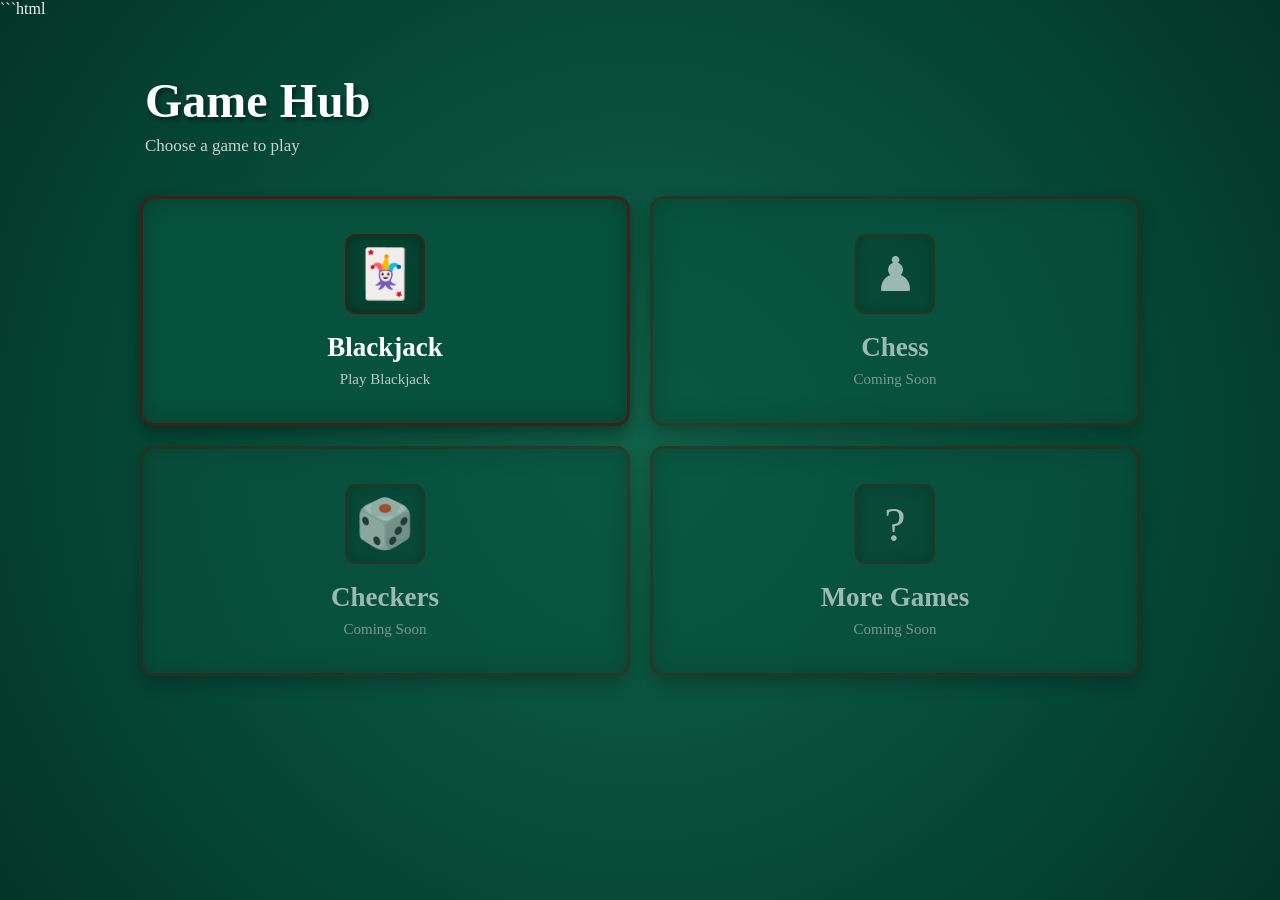
<file: index.html>
```html
<!DOCTYPE html>
<html lang="en">
<head>
    <meta charset="UTF-8">
    <meta name="viewport" content="width=device-width, initial-scale=1.0">

    <title>Game Hub</title>

    <link rel="stylesheet" href="home.css">
</head>

<body>

    <main class="home">

        <header class="hero">
            <h1>Game Hub</h1>
            <p>Choose a game to play</p>
        </header>

        <section class="games" aria-label="Games">

            <a href="blackjack.html" class="game-tile">
                <div class="game-icon">🃏</div>
                <h2>Blackjack</h2>
                <p>Play Blackjack</p>
            </a>

            <div class="game-tile coming-soon">
                <div class="game-icon">♟</div>
                <h2>Chess</h2>
                <p>Coming Soon</p>
            </div>

            <div class="game-tile coming-soon">
                <div class="game-icon">🎲</div>
                <h2>Checkers</h2>
                <p>Coming Soon</p>
            </div>

            <div class="game-tile coming-soon">
                <div class="game-icon">?</div>
                <h2>More Games</h2>
                <p>Coming Soon</p>
            </div>

        </section>

    </main>

</body>
</html>
</file>
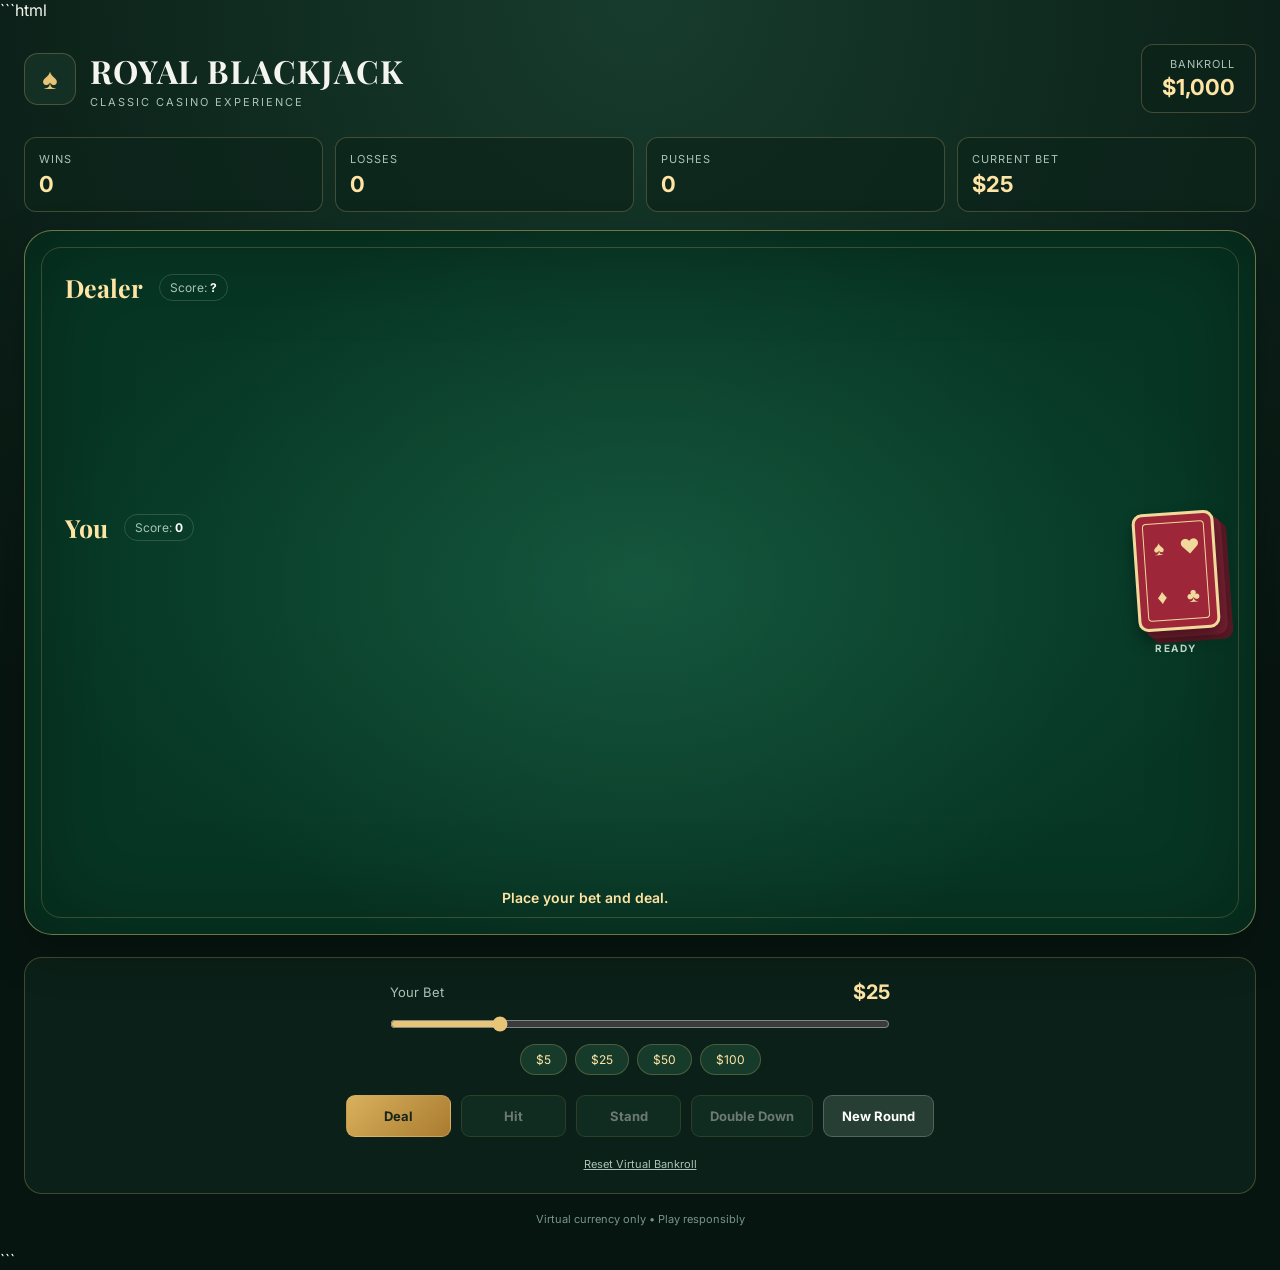
<file: blackjack.html>
```html
<!DOCTYPE html>
<html lang="en">
<head>
    <meta charset="UTF-8">
    <meta name="viewport" content="width=device-width, initial-scale=1.0">

    <title>Royal Blackjack</title>

    <link rel="stylesheet" href="blackjack.css">
</head>

<body>

    <main class="game-container">

        <!-- HEADER -->
        <header class="top-bar">

            <div class="brand">
                <span class="brand-icon">♠</span>
                <div>
                    <h1>ROYAL BLACKJACK</h1>
                    <p>Classic Casino Experience</p>
                </div>
            </div>

            <div class="bankroll-box">
                <span>Bankroll</span>
                <strong id="bankroll">$1,000</strong>
            </div>

        </header>


        <!-- STATISTICS -->
        <section class="stats-bar">

            <div class="stat">
                <span>Wins</span>
                <strong id="wins">0</strong>
            </div>

            <div class="stat">
                <span>Losses</span>
                <strong id="losses">0</strong>
            </div>

            <div class="stat">
                <span>Pushes</span>
                <strong id="pushes">0</strong>
            </div>

            <div class="stat">
                <span>Current Bet</span>
                <strong id="current-bet">$25</strong>
            </div>

        </section>


        <!-- GAME TABLE -->
        <section class="table">

            <div class="table-glow"></div>

            <!-- DEALER AREA -->
            <section class="hand-area dealer-area">

                <div class="hand-header">
                    <h2>Dealer</h2>

                    <span class="score">
                        Score:
                        <strong id="dealer-score">?</strong>
                    </span>
                </div>

                <div
                    class="cards"
                    id="dealer-cards">
                </div>

            </section>


            <!-- PLAYER AREA -->
            <section class="hand-area player-area">

                <div class="hand-header">
                    <h2>You</h2>

                    <span class="score">
                        Score:
                        <strong id="player-score">0</strong>
                    </span>
                </div>

                <div
                    class="cards"
                    id="player-cards">
                </div>

            </section>


            <!-- DECK ON RIGHT -->
            <div class="deck-area">

                <div
                    class="deck-card"
                    id="deck">

                    <div class="deck-pattern">

                        <span>♠</span>
                        <span>♥</span>
                        <span>♦</span>
                        <span>♣</span>

                    </div>

                </div>

                <p id="deck-status">
                    Ready
                </p>

            </div>


            <!-- FLYING CARD -->
            <div
                id="flying-card"
                class="playing-card flying-card">
            </div>


            <!-- MESSAGE -->
            <div class="message-box">

                <p id="message">
                    Place your bet and deal.
                </p>

            </div>

        </section>


        <!-- CONTROLS -->
        <section class="controls">

            <div class="bet-controls">

                <div class="bet-heading">

                    <label for="bet-slider">
                        Your Bet
                    </label>

                    <strong id="bet-display">
                        $25
                    </strong>

                </div>


                <input
                    type="range"
                    id="bet-slider"
                    min="5"
                    max="100"
                    step="5"
                    value="25"
                >


                <div class="quick-bets">

                    <button
                        class="quick-bet"
                        data-bet="5">
                        $5
                    </button>

                    <button
                        class="quick-bet"
                        data-bet="25">
                        $25
                    </button>

                    <button
                        class="quick-bet"
                        data-bet="50">
                        $50
                    </button>

                    <button
                        class="quick-bet"
                        data-bet="100">
                        $100
                    </button>

                </div>

            </div>


            <div class="action-buttons">

                <button
                    id="deal-button"
                    class="action-button primary">
                    Deal
                </button>

                <button
                    id="hit-button"
                    class="action-button"
                    disabled>
                    Hit
                </button>

                <button
                    id="stand-button"
                    class="action-button"
                    disabled>
                    Stand
                </button>

                <button
                    id="double-button"
                    class="action-button"
                    disabled>
                    Double Down
                </button>

                <button
                    id="new-round-button"
                    class="action-button secondary">
                    New Round
                </button>

            </div>


            <button
                id="reset-button"
                class="reset-button">
                Reset Virtual Bankroll
            </button>

        </section>


        <footer>
            <p>
                Virtual currency only • Play responsibly
            </p>
        </footer>

    </main>


    <script src="blackjack.js"></script>

</body>
</html>
```
</file>
<file: home.css>
* {
    box-sizing: border-box;
}

body {
    margin: 0;
    min-height: 100vh;

    font-family: Georgia, "Times New Roman", serif;

    background:
        radial-gradient(
            circle at center,
            #116149 0%,
            #064b38 55%,
            #033528 100%
        );

    color: #f5f5f5;
}

.home {
    width: 90%;
    max-width: 1000px;
    margin: 0 auto;
    padding: 55px 0;
}

.hero {
    margin-bottom: 40px;
    padding-left: 5px;
}

.hero h1 {
    margin: 0;

    font-size: 48px;
    font-weight: bold;

    color: #ffffff;

    text-shadow:
        2px 3px 4px rgba(0, 0, 0, 0.45);
}

.hero p {
    margin: 8px 0 0;

    color: #c8d6cf;
    font-size: 17px;
}

.games {
    display: grid;
    grid-template-columns: repeat(2, 1fr);
    gap: 20px;
}

.game-tile {
    min-height: 230px;

    padding: 25px;

    display: flex;
    flex-direction: column;
    align-items: center;
    justify-content: center;

    text-align: center;
    text-decoration: none;

    color: white;

    background: #07523d;

    border: 3px solid #3b2415;
    border-radius: 14px;

    box-shadow:
        inset 0 0 25px rgba(0, 0, 0, 0.25),
        0 8px 15px rgba(0, 0, 0, 0.35);

    transition:
        transform 0.15s ease,
        background 0.15s ease;
}

.game-tile:hover {
    transform: translateY(-4px);

    background: #086047;
}

.game-icon {
    width: 80px;
    height: 80px;

    display: flex;
    align-items: center;
    justify-content: center;

    margin-bottom: 18px;

    font-size: 48px;

    background: #064331;

    border: 2px solid #3b2415;
    border-radius: 10px;

    box-shadow:
        inset 0 0 12px rgba(0, 0, 0, 0.35);
}

.game-tile h2 {
    margin: 0;

    font-size: 27px;
}

.game-tile p {
    margin: 8px 0 0;

    color: #b9cbc3;
    font-size: 15px;
}

.coming-soon {
    opacity: 0.6;
    cursor: default;
}

.coming-soon:hover {
    transform: none;
    background: #07523d;
}

@media (max-width: 650px) {
    .home {
        width: 92%;
        padding: 40px 0;
    }

    .hero h1 {
        font-size: 38px;
    }

    .games {
        grid-template-columns: 1fr;
    }

    .game-tile {
        min-height: 200px;
    }
}
</file>
<file: blackjack.css>
@import url('https://fonts.googleapis.com/css2?family=Inter:wght@400;500;600;700;800&family=Playfair+Display:wght@600;700&display=swap');


:root {
    --background: #071510;
    --panel: #0d241b;
    --panel-light: #15372a;
    --felt: #0d5137;
    --felt-dark: #073624;
    --gold: #e8c477;
    --gold-light: #ffe5a4;
    --text: #f5f5f0;
    --muted: #a9c3b5;
    --red: #d95757;
    --border: rgba(232, 196, 119, 0.25);
}


* {
    box-sizing: border-box;
    margin: 0;
    padding: 0;
}


body {
    min-height: 100vh;

    background:
        radial-gradient(
            circle at top,
            #173c2d 0%,
            var(--background) 65%
        );

    color: var(--text);
    font-family: "Inter", sans-serif;
}


button,
input {
    font: inherit;
}


button {
    cursor: pointer;
}


button:disabled {
    cursor: not-allowed;
    opacity: 0.4;
}


.game-container {
    width: min(1400px, 100%);
    margin: 0 auto;
    padding: 24px;
}


/* HEADER */

.top-bar {
    display: flex;
    align-items: center;
    justify-content: space-between;
    gap: 20px;
    margin-bottom: 24px;
}


.brand {
    display: flex;
    align-items: center;
    gap: 14px;
}


.brand-icon {
    display: grid;
    place-items: center;

    width: 52px;
    height: 52px;

    border: 1px solid var(--border);
    border-radius: 14px;

    color: var(--gold);
    background: #142f24;

    font-size: 29px;
}


.brand h1 {
    font-family: "Playfair Display", serif;
    font-size: clamp(20px, 3vw, 32px);
    letter-spacing: 1px;
}


.brand p {
    margin-top: 3px;
    color: var(--muted);
    font-size: 11px;
    letter-spacing: 2px;
    text-transform: uppercase;
}


.bankroll-box {
    padding: 12px 20px;
    border: 1px solid var(--border);
    border-radius: 12px;
    background: rgba(13, 36, 27, 0.8);
    text-align: right;
}


.bankroll-box span {
    display: block;
    color: var(--muted);
    font-size: 11px;
    text-transform: uppercase;
    letter-spacing: 1px;
}


.bankroll-box strong {
    display: block;
    margin-top: 3px;
    color: var(--gold-light);
    font-size: 22px;
}


/* STATISTICS */

.stats-bar {
    display: grid;
    grid-template-columns: repeat(4, 1fr);
    gap: 12px;
    margin-bottom: 18px;
}


.stat {
    padding: 14px;
    border: 1px solid var(--border);
    border-radius: 12px;
    background: rgba(13, 36, 27, 0.75);
}


.stat span {
    display: block;
    color: var(--muted);
    font-size: 11px;
    text-transform: uppercase;
    letter-spacing: 1px;
}


.stat strong {
    display: block;
    margin-top: 5px;
    color: var(--gold-light);
    font-size: 22px;
}


/* TABLE */

.table {
    position: relative;
    isolation: isolate;
    overflow: hidden;

    min-height: 620px;
    padding: 40px 150px 100px 40px;

    border: 1px solid rgba(232, 196, 119, 0.45);
    border-radius: 28px;

    background:
        radial-gradient(
            ellipse at center,
            var(--felt) 0%,
            var(--felt-dark) 72%
        );

    box-shadow:
        inset 0 0 100px rgba(0, 0, 0, 0.35),
        0 18px 45px rgba(0, 0, 0, 0.25);
}


.table::before {
    content: "";

    position: absolute;
    inset: 16px;

    border: 1px solid rgba(232, 196, 119, 0.22);
    border-radius: 20px;

    pointer-events: none;
    z-index: -1;
}


.table-glow {
    position: absolute;
    inset: 0;

    background:
        radial-gradient(
            circle at center,
            rgba(255, 255, 255, 0.035),
            transparent 65%
        );

    pointer-events: none;
    z-index: -1;
}


/* HANDS */

.hand-area {
    position: relative;
    z-index: 2;
    min-height: 205px;
}


.dealer-area {
    margin-bottom: 35px;
}


.hand-header {
    display: flex;
    align-items: center;
    gap: 16px;
    margin-bottom: 20px;
}


.hand-header h2 {
    color: var(--gold-light);
    font-family: "Playfair Display", serif;
    font-size: 25px;
}


.score {
    padding: 5px 10px;
    border: 1px solid rgba(255, 255, 255, 0.15);
    border-radius: 999px;

    color: var(--muted);
    font-size: 12px;
}


.score strong {
    color: white;
}


.cards {
    display: flex;
    align-items: center;
    flex-wrap: wrap;
    gap: 12px;

    min-height: 125px;
    padding-right: 15px;
}


/* PLAYING CARDS */

.playing-card {
    position: relative;

    width: 82px;
    height: 118px;

    flex: 0 0 82px;

    opacity: 1;

    transform: translate(0, 0);

    transition:
        transform 0.5s cubic-bezier(0.2, 0.8, 0.2, 1),
        opacity 0.5s ease;

    perspective: 1000px;
}

.playing-card.dealing {
    transition:
        left 0.5s ease-out,
        top 0.5s ease-out,
        transform 0.4s ease;
}


.card-face,
.card-back {
    position: absolute;
    inset: 0;

    width: 100%;
    height: 100%;

    border-radius: 9px;

    backface-visibility: hidden;
    -webkit-backface-visibility: hidden;

    transition: transform 0.4s ease;
}


.card-face {
    display: flex;
    flex-direction: column;
    justify-content: space-between;

    padding: 9px;

    background: #fffdf5;
    border: 1px solid #d6d0c1;

    color: #171717;

    box-shadow:
        0 6px 12px rgba(0, 0, 0, 0.25);
}


.card-face.red {
    color: #c72f3e;
}


.card-corner {
    font-size: 15px;
    font-weight: 800;
    line-height: 1.1;
}


.card-corner.bottom {
    align-self: flex-end;
    transform: rotate(180deg);
}


.card-center {
    align-self: center;
    font-size: 37px;
}


.card-back {
    display: grid;
    place-items: center;

    padding: 7px;

    background: #9d2639;
    border: 3px solid #f1d99b;

    transform: rotateY(180deg);
}


.deck-pattern {
    display: grid;
    grid-template-columns: 1fr 1fr;
    gap: 2px;

    width: 100%;
    height: 100%;

    place-items: center;

    border: 1px solid #f1d99b;
    border-radius: 4px;

    color: #f1d99b;
    font-size: 20px;
}


.flipped .card-face {
    transform: rotateY(180deg);
}


.flipped .card-back {
    transform: rotateY(0deg);
}


/* DECK */

.deck-area {
    position: absolute;
    z-index: 5;

    top: 50%;
    right: 38px;

    display: flex;
    flex-direction: column;
    align-items: center;
    gap: 12px;

    transform: translateY(-50%);
}


.deck-card {
    position: relative;

    width: 82px;
    height: 118px;

    padding: 7px;

    border-radius: 10px;

    background: #9d2639;
    border: 3px solid #f1d99b;

    box-shadow:
        0 8px 16px rgba(0, 0, 0, 0.4),
        7px 7px 0 #762031,
        12px 12px 0 #571925;

    transform: rotate(-4deg);
}


.deck-area p {
    color: #c5ddd0;
    font-size: 10px;
    font-weight: 700;
    letter-spacing: 1.5px;
    text-transform: uppercase;
}


.deck-card.shuffling {
    animation: shuffleDeck 0.7s ease-in-out infinite alternate;
}

@keyframes shuffleDeck {
    from {
        transform: rotate(-4deg) translateX(-2px);
    }

    to {
        transform: rotate(4deg) translateX(2px);
    }
}


/* MESSAGE */

.message-box {
    position: absolute;

    bottom: 28px;
    left: 40px;
    right: 150px;

    text-align: center;
}


.message-box p {
    color: var(--gold-light);
    font-size: 14px;
    font-weight: 600;
}


/* CONTROLS */

.controls {
    display: flex;
    flex-direction: column;
    gap: 20px;

    margin-top: 22px;
    padding: 22px;

    border: 1px solid var(--border);
    border-radius: 18px;

    background: rgba(13, 36, 27, 0.8);
}


.bet-controls {
    width: min(500px, 100%);
    margin: 0 auto;
}


.bet-heading {
    display: flex;
    align-items: center;
    justify-content: space-between;

    margin-bottom: 12px;
}


.bet-heading label {
    color: var(--muted);
    font-size: 13px;
}


.bet-heading strong {
    color: var(--gold-light);
    font-size: 20px;
}


#bet-slider {
    width: 100%;
    accent-color: var(--gold);
}


.quick-bets {
    display: flex;
    justify-content: center;
    gap: 8px;

    margin-top: 12px;
}


.quick-bet {
    padding: 7px 15px;

    border: 1px solid var(--border);
    border-radius: 999px;

    background: #173b2b;
    color: var(--gold-light);

    font-size: 12px;
}


.quick-bet:hover {
    background: #24563e;
}


/* BUTTONS */

.action-buttons {
    display: flex;
    flex-wrap: wrap;
    justify-content: center;
    gap: 10px;
}


.action-button {
    min-width: 105px;
    padding: 12px 18px;

    border: 1px solid rgba(232, 196, 119, 0.35);
    border-radius: 9px;

    background: #183c2c;
    color: white;

    font-size: 13px;
    font-weight: 700;

    transition:
        background 0.2s ease,
        transform 0.2s ease;
}


.action-button:hover:not(:disabled) {
    background: #285a42;
    transform: translateY(-2px);
}


.action-button.primary {
    background: linear-gradient(135deg, #d9b15d, #a97b2f);
    color: #17251b;
}


.action-button.primary:hover:not(:disabled) {
    background: linear-gradient(135deg, #f0d18a, #c99a48);
}


.action-button.secondary {
    border-color: rgba(255, 255, 255, 0.2);
    background: #263e34;
}


.reset-button {
    align-self: center;

    border: none;
    background: transparent;
    color: var(--muted);

    font-size: 11px;
    text-decoration: underline;
}


.reset-button:hover {
    color: white;
}


/* FOOTER */

footer {
    margin-top: 18px;
    text-align: center;
}


footer p {
    color: #779688;
    font-size: 11px;
}


/* RESPONSIVE DESIGN */

@media (max-width: 750px) {

    .game-container {
        padding: 14px;
    }


    .top-bar {
        align-items: flex-start;
    }


    .brand-icon {
        width: 42px;
        height: 42px;
        font-size: 23px;
    }


    .brand h1 {
        font-size: 19px;
    }


    .brand p {
        font-size: 8px;
    }


    .bankroll-box {
        padding: 9px 12px;
    }


    .bankroll-box strong {
        font-size: 17px;
    }


    .stats-bar {
        grid-template-columns: repeat(2, 1fr);
    }


    .table {
        min-height: 650px;
        padding: 30px 90px 100px 22px;
    }


    .table::before {
        inset: 10px;
    }


    .deck-area {
        right: 14px;
    }


    .deck-card {
        width: 58px;
        height: 84px;
    }


    .deck-pattern {
        font-size: 13px;
    }


    .cards {
        gap: 7px;
    }


    .playing-card {
        width: 64px;
        height: 92px;
        flex-basis: 64px;
    }


    .card-face {
        padding: 6px;
    }


    .card-corner {
        font-size: 11px;
    }


    .card-center {
        font-size: 26px;
    }


    .hand-header h2 {
        font-size: 21px;
    }


    .message-box {
        left: 22px;
        right: 90px;
    }


    .action-button {
        flex: 1 1 40%;
    }

}


@media (prefers-reduced-motion: reduce) {

    *,
    *::before,
    *::after {
        animation-duration: 0.01ms !important;
        transition-duration: 0.01ms !important;
    }

}
</file>
